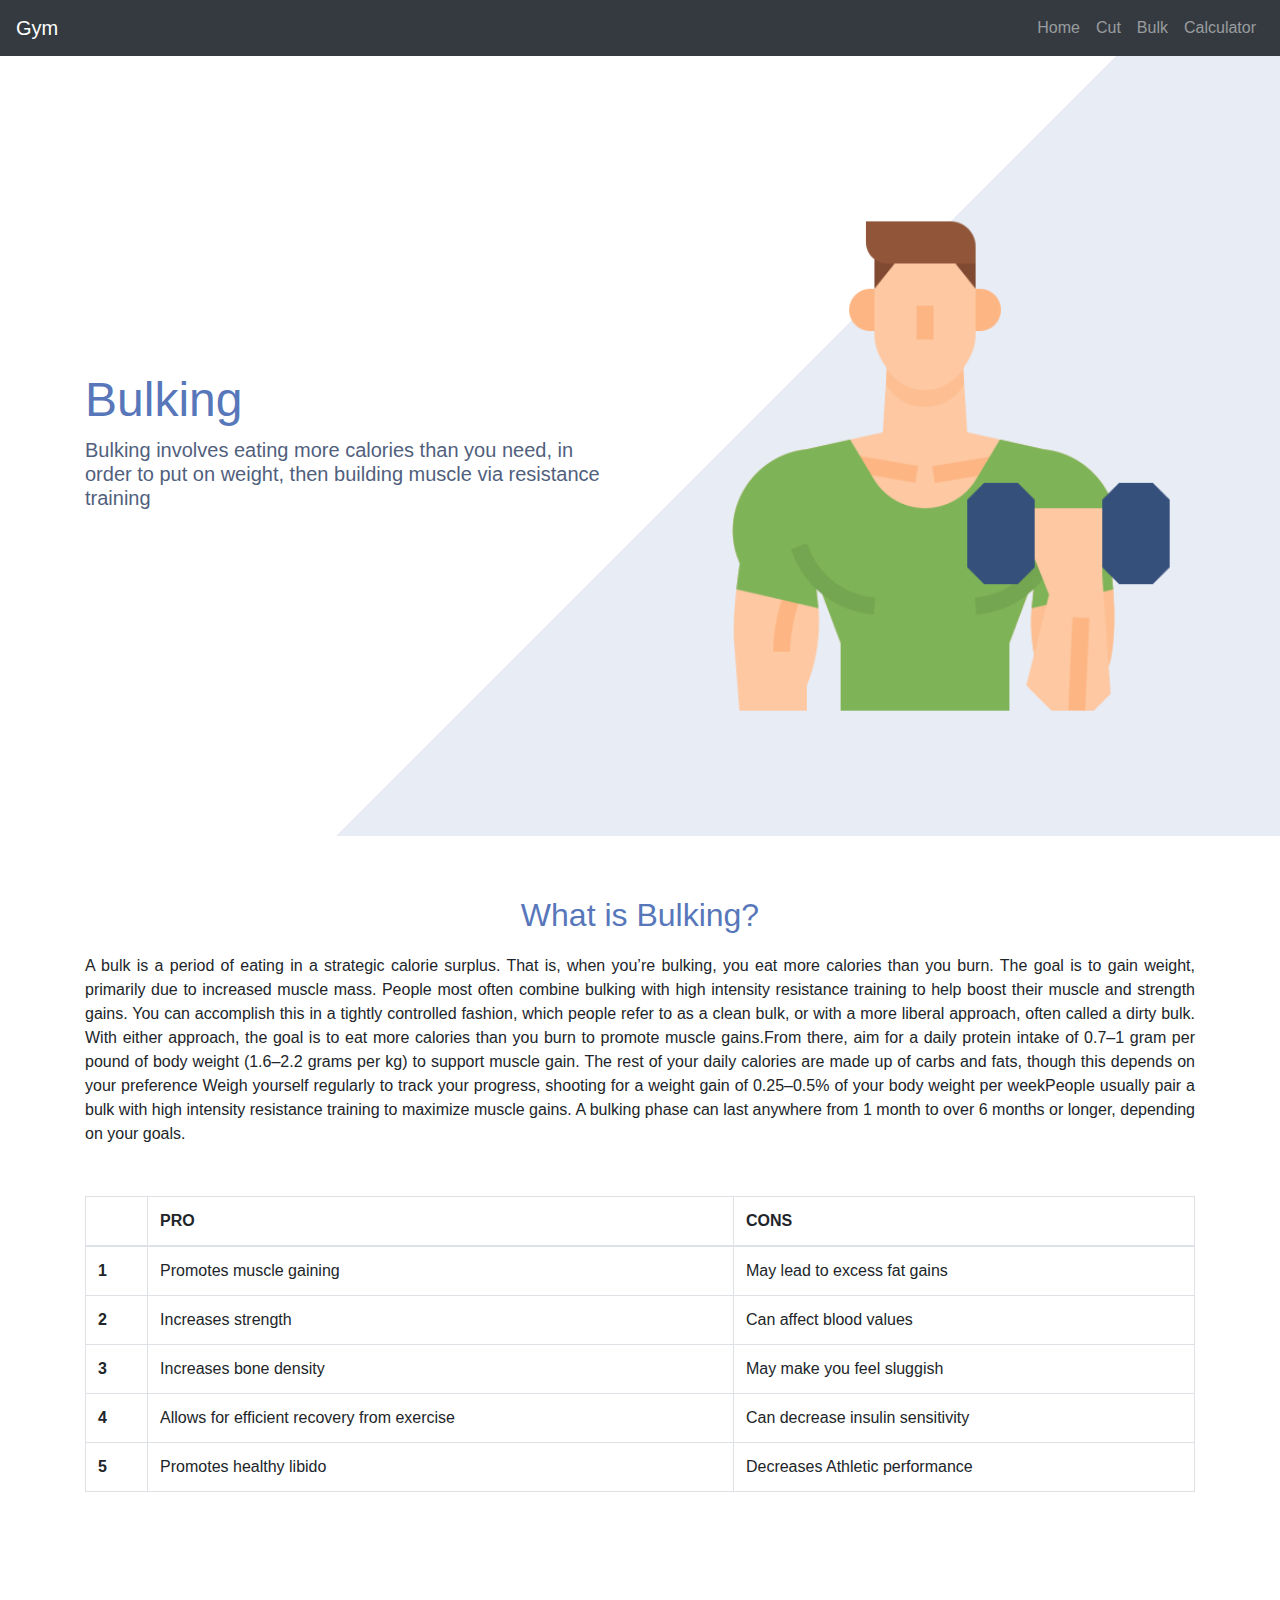
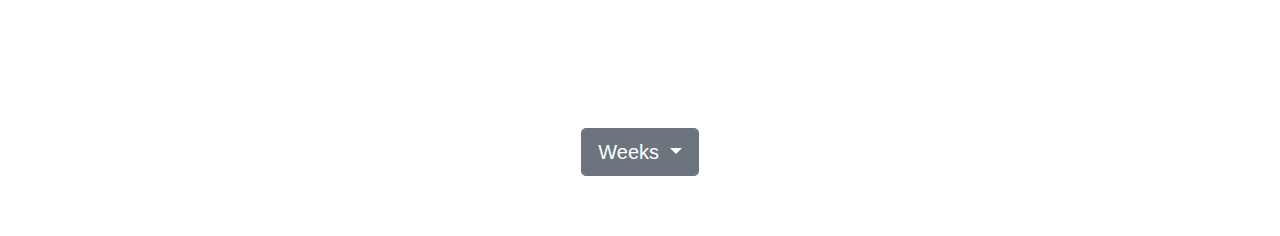
<file: bulk.html>
<!DOCTYPE html>
<html lang="en">
<head>
  <meta charset="UTF-8">
  <title>Bulk</title>
  <link rel="stylesheet" href="https://maxcdn.bootstrapcdn.com/bootstrap/4.0.0/css/bootstrap.min.css" integrity="sha384-Gn5384xqQ1aoWXA+058RXPxPg6fy4IWvTNh0E263XmFcJlSAwiGgFAW/dAiS6JXm" crossorigin="anonymous">
  <link rel="stylesheet" href="css/bulk.css">
</head>
<body>
<nav class="navbar bg-dark navbar-expand-lg navbar-dark">
  <a class="navbar-brand" href="">Gym</a>
  <button class="navbar-toggler" type="button" data-toggle="collapse" data-target="#navbarSupportedContent" aria-controls="navbarSupportedContent" aria-expanded="false" aria-label="Toggle navigation">
    <span class="navbar-toggler-icon"></span>
  </button>
  <div class="collapse navbar-collapse" id="navbarSupportedContent">
    <ul class="navbar-nav ml-auto">
      <li class="nav-item">
        <a class="nav-link" href="index.html">Home</a>
      </li>
      <li class="nav-item">
        <a class="nav-link" href="cut.html">Cut</a>
      </li>
      <li class="nav-item">
        <a class="nav-link" href="bulk.html">Bulk</a>
      </li>
      <li class="nav-item">
        <a class="nav-link" href="calindex.html">Calculator</a>
      </li>
    </ul>
  </div>
</nav>
<section id="hero" class="d-flex align-items-center">
  <div class="container">
    <div class="row">
      <div class="col-lg-6 d-lg-flex flex-lg-column justify-content-center align-items-stretch pt-5 pt-lg-0 order-2 order-lg-1" data-aos="fade-up">
        <div>
          <h1>Bulking</h1>
          <h2>Bulking involves eating more calories than you need, in order to put on weight, then building muscle via resistance training</h2>
        </div>
      </div>
      <div class="col-lg-6 d-lg-flex flex-lg-column align-items-stretch order-1 order-lg-2 hero-img" data-aos="fade-up">
        <img src="Image-Folder/bulkman.png" class="bulkman" alt="">
      </div>
    </div>
  </div>

</section>
<section id="features" class="features">
  <div class="container">
    <div class="section-title">
      <h2>What is Bulking?</h2>
      <p class="SP1">A bulk is a period of eating in a strategic calorie surplus. That is, when you’re bulking, you eat more calories than you burn. The goal is to gain weight, primarily due to increased muscle mass.
        People most often combine bulking with high intensity resistance training to help boost their muscle and strength gains.
        You can accomplish this in a tightly controlled fashion, which people refer to as a clean bulk, or with a more liberal approach, often called a dirty bulk.
        With either approach, the goal is to eat more calories than you burn to promote muscle gains.From there, aim for a daily protein intake of 0.7–1 gram per pound of body weight (1.6–2.2 grams per kg) to support muscle gain. The rest of your daily calories are made up of carbs and fats, though this depends on your preference
        Weigh yourself regularly to track your progress, shooting for a weight gain of 0.25–0.5% of your body weight per weekPeople usually pair a bulk with high intensity resistance training to maximize muscle gains.
        A bulking phase can last anywhere from 1 month to over 6 months or longer, depending on your goals.</p>
    </div>
  </div>
</section>
<section id="tablepro" class="tablepro">
  <div class="container">
    <table class="table table-bordered">
      <thead>
      <tr>
        <th scope="col"></th>
        <th scope="col">PRO</th>
        <th scope="col">CONS</th>
      </tr>
      </thead>
      <tbody>
      <tr>
        <th scope="row">1</th>
        <td>Promotes muscle gaining</td>
        <td>May lead to excess fat gains</td>
      </tr>
      <tr>
        <th scope="row">2</th>
        <td>Increases strength	</td>
        <td>Can affect blood values</td>
      </tr>
      <tr>
        <th scope="row">3</th>
        <td>Increases bone density	</td>
        <td>May make you feel sluggish</td>
      </tr>
      <tr>
        <th scope="row">4</th>
        <td>Allows for efficient recovery from exercise</td>
        <td>Can decrease insulin sensitivity</td>
      </tr>
      <tr>
        <th scope="row">5</th>
        <td>Promotes healthy libido</td>
        <td>Decreases Athletic performance</td>
      </tr>
      </tbody>
    </table>
  </div>
</section>
<section id="bulkdropdown" class="bulkdropdown">
  <div class="container">
    <div class="bulkdownn">
     <button class="btn btn-secondary btn-lg dropdown-toggle" type="button" data-toggle="dropdown" aria-haspopup="true" aria-expanded="false">
      Weeks
     </button>
     <div class="dropdown-menu" aria-labelledby="dropdownMenuButton">
      <a class="dropdown-item" href="bulkweeks/bulkweek1.html">Week 1 - 4</a>
      <a class="dropdown-item" href="bulkweeks/bulkweek2.html">Week 4 - 8</a>
      <a class="dropdown-item" href="bulkweeks/bulkweek3.html">Week 8 - 12</a>
     </div>
     </div>
   </div>
</section>

<script src="https://code.jquery.com/jquery-3.2.1.slim.min.js" integrity="sha384-KJ3o2DKtIkvYIK3UENzmM7KCkRr/rE9/Qpg6aAZGJwFDMVNA/GpGFF93hXpG5KkN" crossorigin="anonymous"></script>
<script src="https://cdnjs.cloudflare.com/ajax/libs/popper.js/1.12.9/umd/popper.min.js" integrity="sha384-ApNbgh9B+Y1QKtv3Rn7W3mgPxhU9K/ScQsAP7hUibX39j7fakFPskvXusvfa0b4Q" crossorigin="anonymous"></script>
<script src="https://maxcdn.bootstrapcdn.com/bootstrap/4.0.0/js/bootstrap.min.js" integrity="sha384-JZR6Spejh4U02d8jOt6vLEHfe/JQGiRRSQQxSfFWpi1MquVdAyjUar5+76PVCmYl" crossorigin="anonymous"></script>
</body>
</html>
</file>
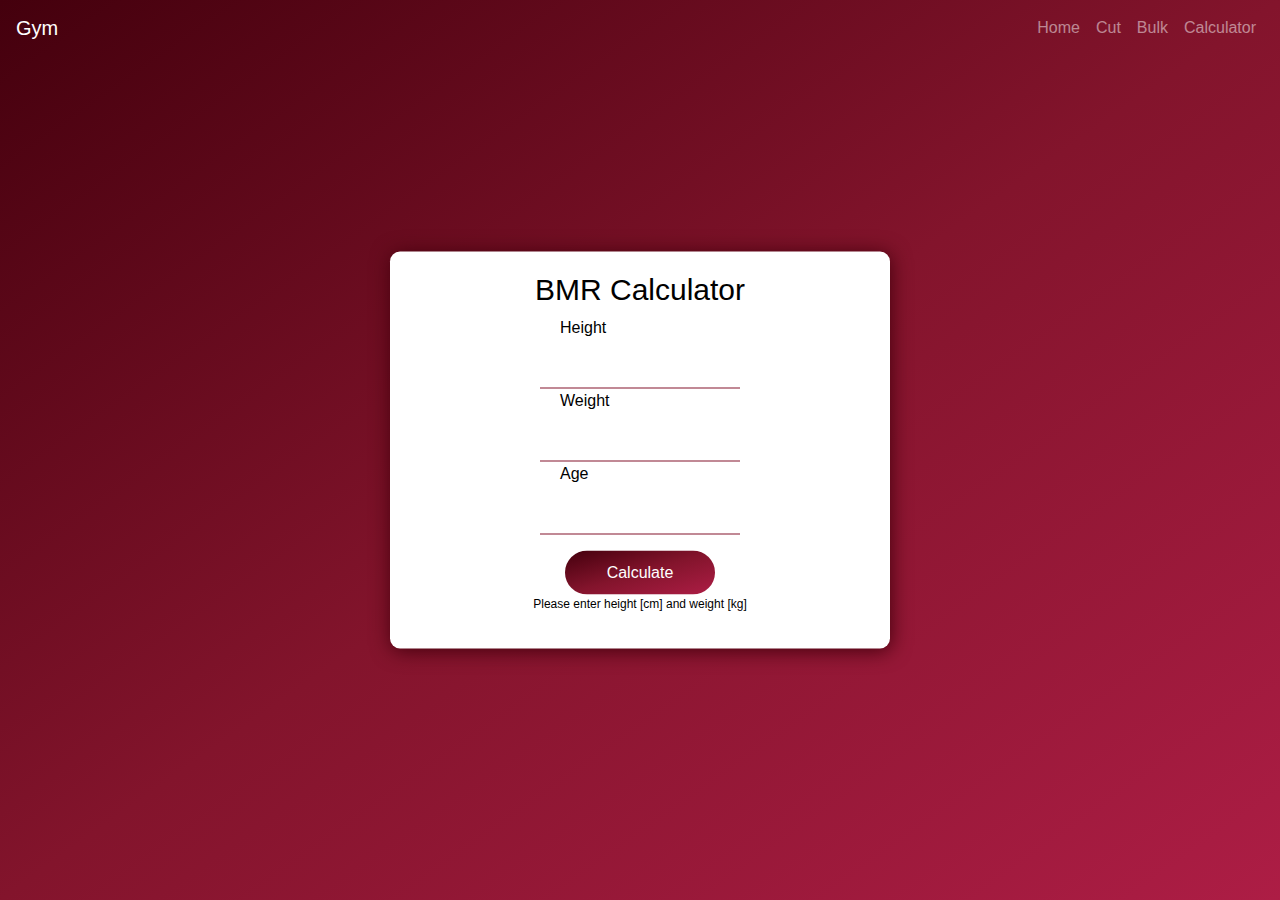
<file: calindex.html>
<!DOCTYPE html>
<html lang="en">
<head>
  <meta charset="UTF-8">
  <title>BMR Calculator</title>
  <link rel="stylesheet" href="https://maxcdn.bootstrapcdn.com/bootstrap/4.0.0/css/bootstrap.min.css" integrity="sha384-Gn5384xqQ1aoWXA+058RXPxPg6fy4IWvTNh0E263XmFcJlSAwiGgFAW/dAiS6JXm" crossorigin="anonymous">
  <link rel="stylesheet" href="css/calorie.css">
</head>
<body>
<nav class="navbar bg navbar-expand-lg navbar-dark">
  <a class="navbar-brand" href="">Gym</a>
  <button class="navbar-toggler" type="button" data-toggle="collapse" data-target="#navbarSupportedContent" aria-controls="navbarSupportedContent" aria-expanded="false" aria-label="Toggle navigation">
    <span class="navbar-toggler-icon"></span>
  </button>
  <div class="collapse navbar-collapse" id="navbarSupportedContent">
    <ul class="navbar-nav ml-auto">
      <li class="nav-item">
        <a class="nav-link" href="index.html">Home</a>
      </li>
      <li class="nav-item">
        <a class="nav-link" href="cut.html">Cut</a>
      </li>
      <li class="nav-item">
        <a class="nav-link" href="bulk.html">Bulk</a>
      </li>
      <li class="nav-item">
        <a class="nav-link" href="calindex.html">Calculator</a>
      </li>
    </ul>
  </div>
</nav>

<div class="container">
  <h2 class="h2title">BMR Calculator</h2>
  <p class="text">Height</p>
  <input type="text" id="h">
  <p class="text">Weight</p>
  <input type="text" id="w">
  <p class="text">Age</p>
  <input type="text" id="a">
  <p id="Results"></p>
  <button id="Btn"  onclick="BMR()">Calculate</button>
  <p id="info">Please enter height [cm] and weight [kg]</p>
</div>



<script src="js/calorie.js"></script>
<script src="https://code.jquery.com/jquery-3.2.1.slim.min.js" integrity="sha384-KJ3o2DKtIkvYIK3UENzmM7KCkRr/rE9/Qpg6aAZGJwFDMVNA/GpGFF93hXpG5KkN" crossorigin="anonymous"></script>
<script src="https://cdnjs.cloudflare.com/ajax/libs/popper.js/1.12.9/umd/popper.min.js" integrity="sha384-ApNbgh9B+Y1QKtv3Rn7W3mgPxhU9K/ScQsAP7hUibX39j7fakFPskvXusvfa0b4Q" crossorigin="anonymous"></script>
<script src="https://maxcdn.bootstrapcdn.com/bootstrap/4.0.0/js/bootstrap.min.js" integrity="sha384-JZR6Spejh4U02d8jOt6vLEHfe/JQGiRRSQQxSfFWpi1MquVdAyjUar5+76PVCmYl" crossorigin="anonymous"></script>



</body>
</html>
</file>
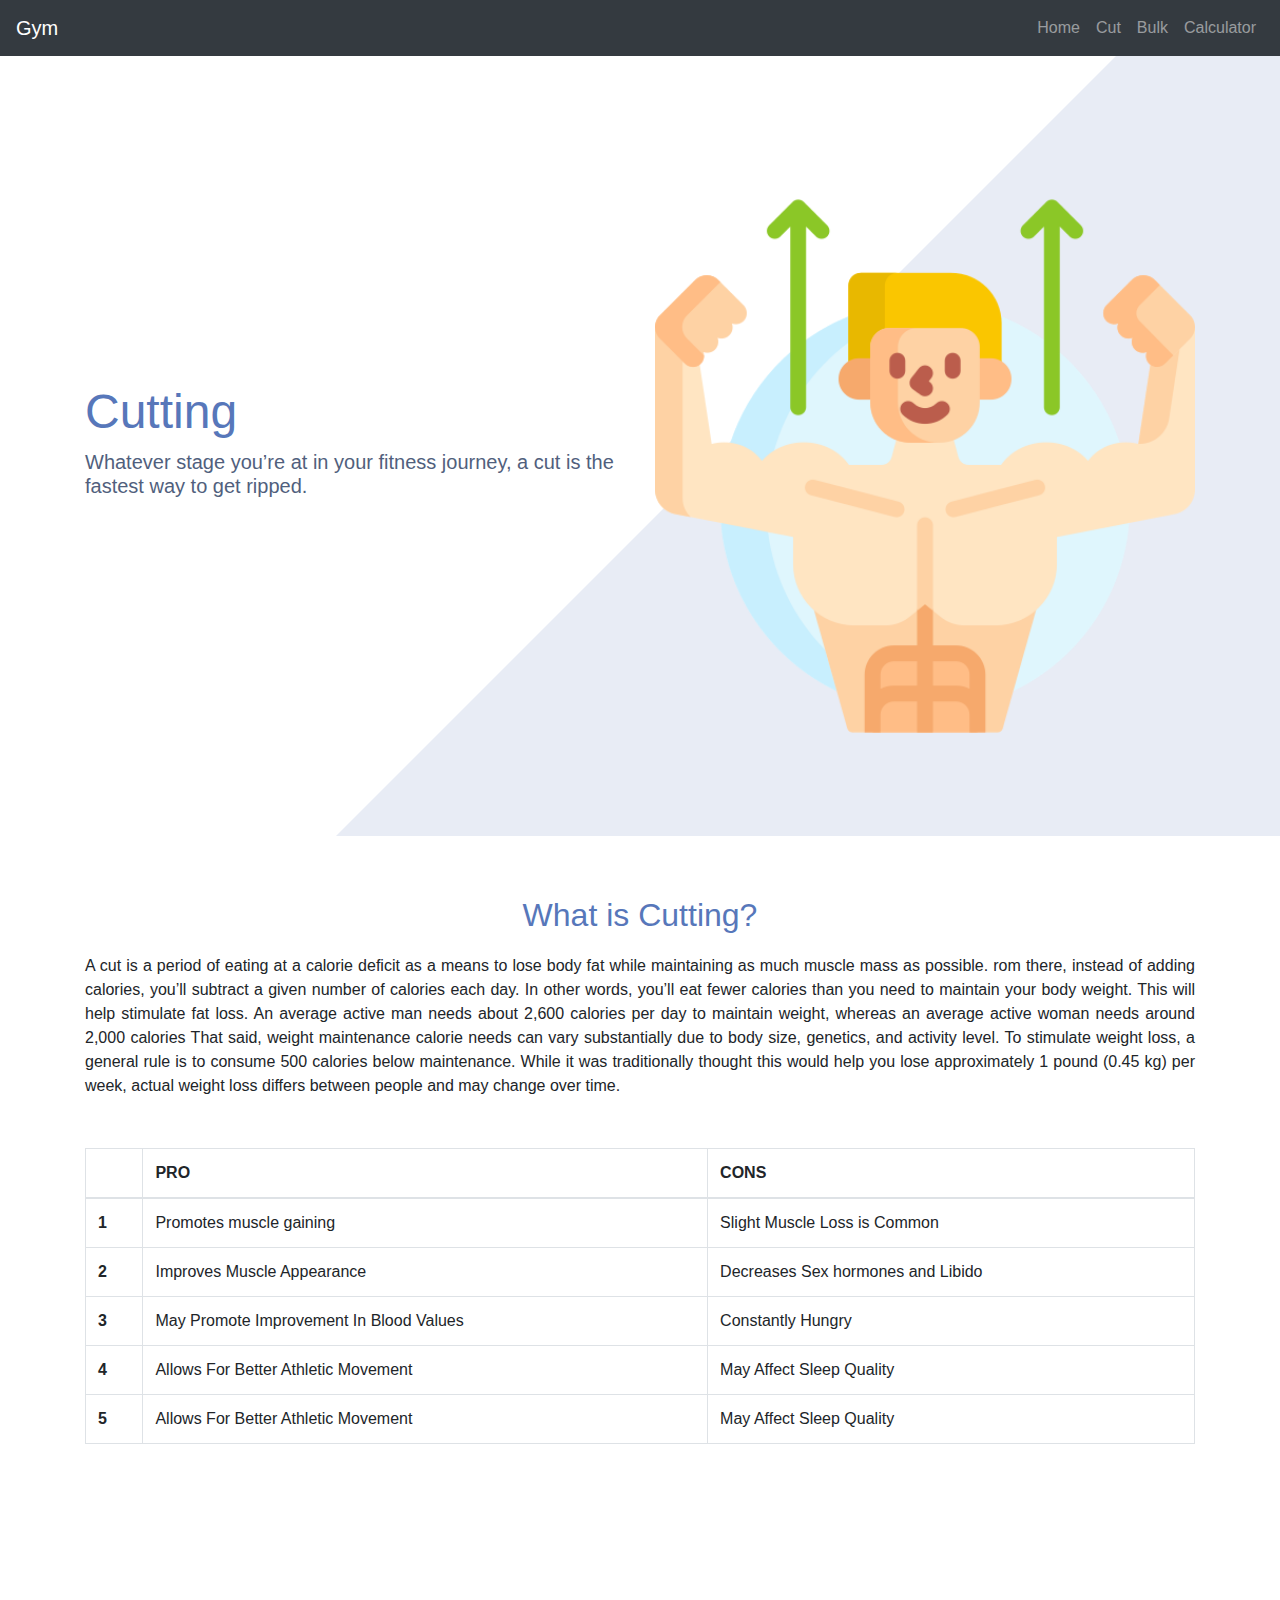
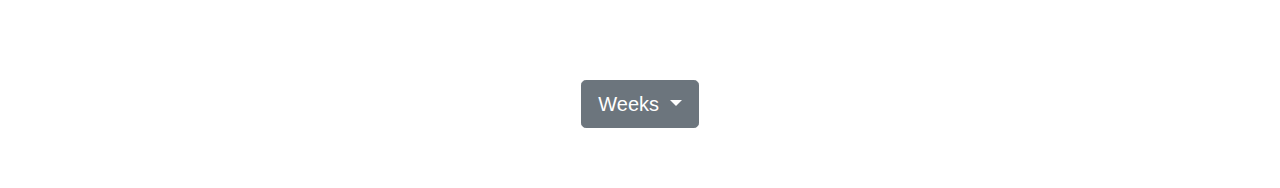
<file: cut.html>
<!DOCTYPE html>
<html lang="en">
<head>
  <meta charset="UTF-8">
  <title>Title</title>
  <link rel="stylesheet" href="https://maxcdn.bootstrapcdn.com/bootstrap/4.0.0/css/bootstrap.min.css" integrity="sha384-Gn5384xqQ1aoWXA+058RXPxPg6fy4IWvTNh0E263XmFcJlSAwiGgFAW/dAiS6JXm" crossorigin="anonymous">
  <link rel="stylesheet" href="css/cut1.css">
</head>
<body>
<nav class="navbar bg-dark navbar-expand-lg navbar-dark">
  <a class="navbar-brand" href="">Gym</a>
  <button class="navbar-toggler" type="button" data-toggle="collapse" data-target="#navbarSupportedContent" aria-controls="navbarSupportedContent" aria-expanded="false" aria-label="Toggle navigation">
    <span class="navbar-toggler-icon"></span>
  </button>
  <div class="collapse navbar-collapse" id="navbarSupportedContent">
    <ul class="navbar-nav ml-auto">
      <li class="nav-item">
        <a class="nav-link" href="index.html">Home</a>
      </li>
      <li class="nav-item">
        <a class="nav-link" href="cut.html">Cut</a>
      </li>
      <li class="nav-item">
        <a class="nav-link" href="bulk.html">Bulk</a>
      </li>
      <li class="nav-item">
        <a class="nav-link" href="calindex.html">Calculator</a>
      </li>
    </ul>
  </div>
</nav>
<section id="hero" class="d-flex align-items-center">
  <div class="container">
    <div class="row">
      <div class="col-lg-6 d-lg-flex flex-lg-column justify-content-center align-items-stretch pt-5 pt-lg-0 order-2 order-lg-1" data-aos="fade-up">
        <div>
          <h1>Cutting</h1>
          <h2>Whatever stage you’re at in your fitness journey, a cut is the fastest way to get ripped.</h2>
        </div>
      </div>
      <div class="col-lg-6 d-lg-flex flex-lg-column align-items-stretch order-1 order-lg-2 hero-img" data-aos="fade-up">
        <img src="Image-Folder/CutPHOTO.png" class="CutMuscle" alt="">
      </div>
    </div>
  </div>

</section>
<section id="features" class="features">
  <div class="container">
    <div class="section-title">
      <h2>What is Cutting?</h2>
      <p class="SP1">A cut is a period of eating at a calorie deficit
        as a means to lose body fat while maintaining as much muscle mass as possible.
        rom there, instead of adding calories, you’ll subtract a given number of calories each day.
        In other words, you’ll eat fewer calories than you need to maintain your body weight. This will help stimulate fat
        loss. An average active man needs about 2,600 calories per day to maintain weight, whereas an average active woman
        needs around 2,000 calories That said, weight maintenance calorie needs can vary substantially due to body size,
        genetics, and activity level. To stimulate weight loss, a general rule is to consume 500 calories below maintenance.
        While it was traditionally thought this would help you lose approximately 1 pound (0.45 kg) per week, actual weight
        loss differs between people and may change over time.</p>
    </div>
  </div>
</section>
<section id="tablepro" class="tablepro">
  <div class="container">
    <table class="table table-bordered">
      <thead>
      <tr>
        <th scope="col"></th>
        <th scope="col">PRO</th>
        <th scope="col">CONS</th>
      </tr>
      </thead>
      <tbody>
      <tr>
        <th scope="row">1</th>
        <td>Promotes muscle gaining</td>
        <td>Slight Muscle Loss is Common</td>
      </tr>
      <tr>
        <th scope="row">2</th>
        <td>Improves Muscle Appearance</td>
        <td>Decreases Sex hormones and Libido</td>
      </tr>
      <tr>
        <th scope="row">3</th>
        <td>May Promote Improvement In Blood Values</td>
        <td>Constantly Hungry</td>
      </tr>
      <tr>
        <th scope="row">4</th>
        <td>Allows For Better Athletic Movement</td>
        <td>May Affect Sleep Quality</td>
      </tr>
      <tr>
        <th scope="row">5</th>
        <td>Allows For Better Athletic Movement</td>
        <td>May Affect Sleep Quality</td>
      </tr>
      </tbody>
    </table>
  </div>
</section>
<section id="bulkdropdown" class="bulkdropdown">
  <div class="container">
    <div class="bulkdownn">
      <button class="btn btn-secondary btn-lg dropdown-toggle" type="button" data-toggle="dropdown" aria-haspopup="true" aria-expanded="false">
        Weeks
      </button>
      <div class="dropdown-menu" aria-labelledby="dropdownMenuButton">
        <a class="dropdown-item" href="cutweeks/Week1Cut.html">Week 1 - 3</a>
        <a class="dropdown-item" href="cutweeks/Week2Cut.html">Week 4 - 8</a>
        <a class="dropdown-item" href="cutweeks/Week3Cut.html">Week 8 - 12</a>
      </div>
    </div>
  </div>
</section>






<script src="https://code.jquery.com/jquery-3.2.1.slim.min.js" integrity="sha384-KJ3o2DKtIkvYIK3UENzmM7KCkRr/rE9/Qpg6aAZGJwFDMVNA/GpGFF93hXpG5KkN" crossorigin="anonymous"></script>
<script src="https://cdnjs.cloudflare.com/ajax/libs/popper.js/1.12.9/umd/popper.min.js" integrity="sha384-ApNbgh9B+Y1QKtv3Rn7W3mgPxhU9K/ScQsAP7hUibX39j7fakFPskvXusvfa0b4Q" crossorigin="anonymous"></script>
<script src="https://maxcdn.bootstrapcdn.com/bootstrap/4.0.0/js/bootstrap.min.js" integrity="sha384-JZR6Spejh4U02d8jOt6vLEHfe/JQGiRRSQQxSfFWpi1MquVdAyjUar5+76PVCmYl" crossorigin="anonymous"></script>
 </body>
</html>
</file>
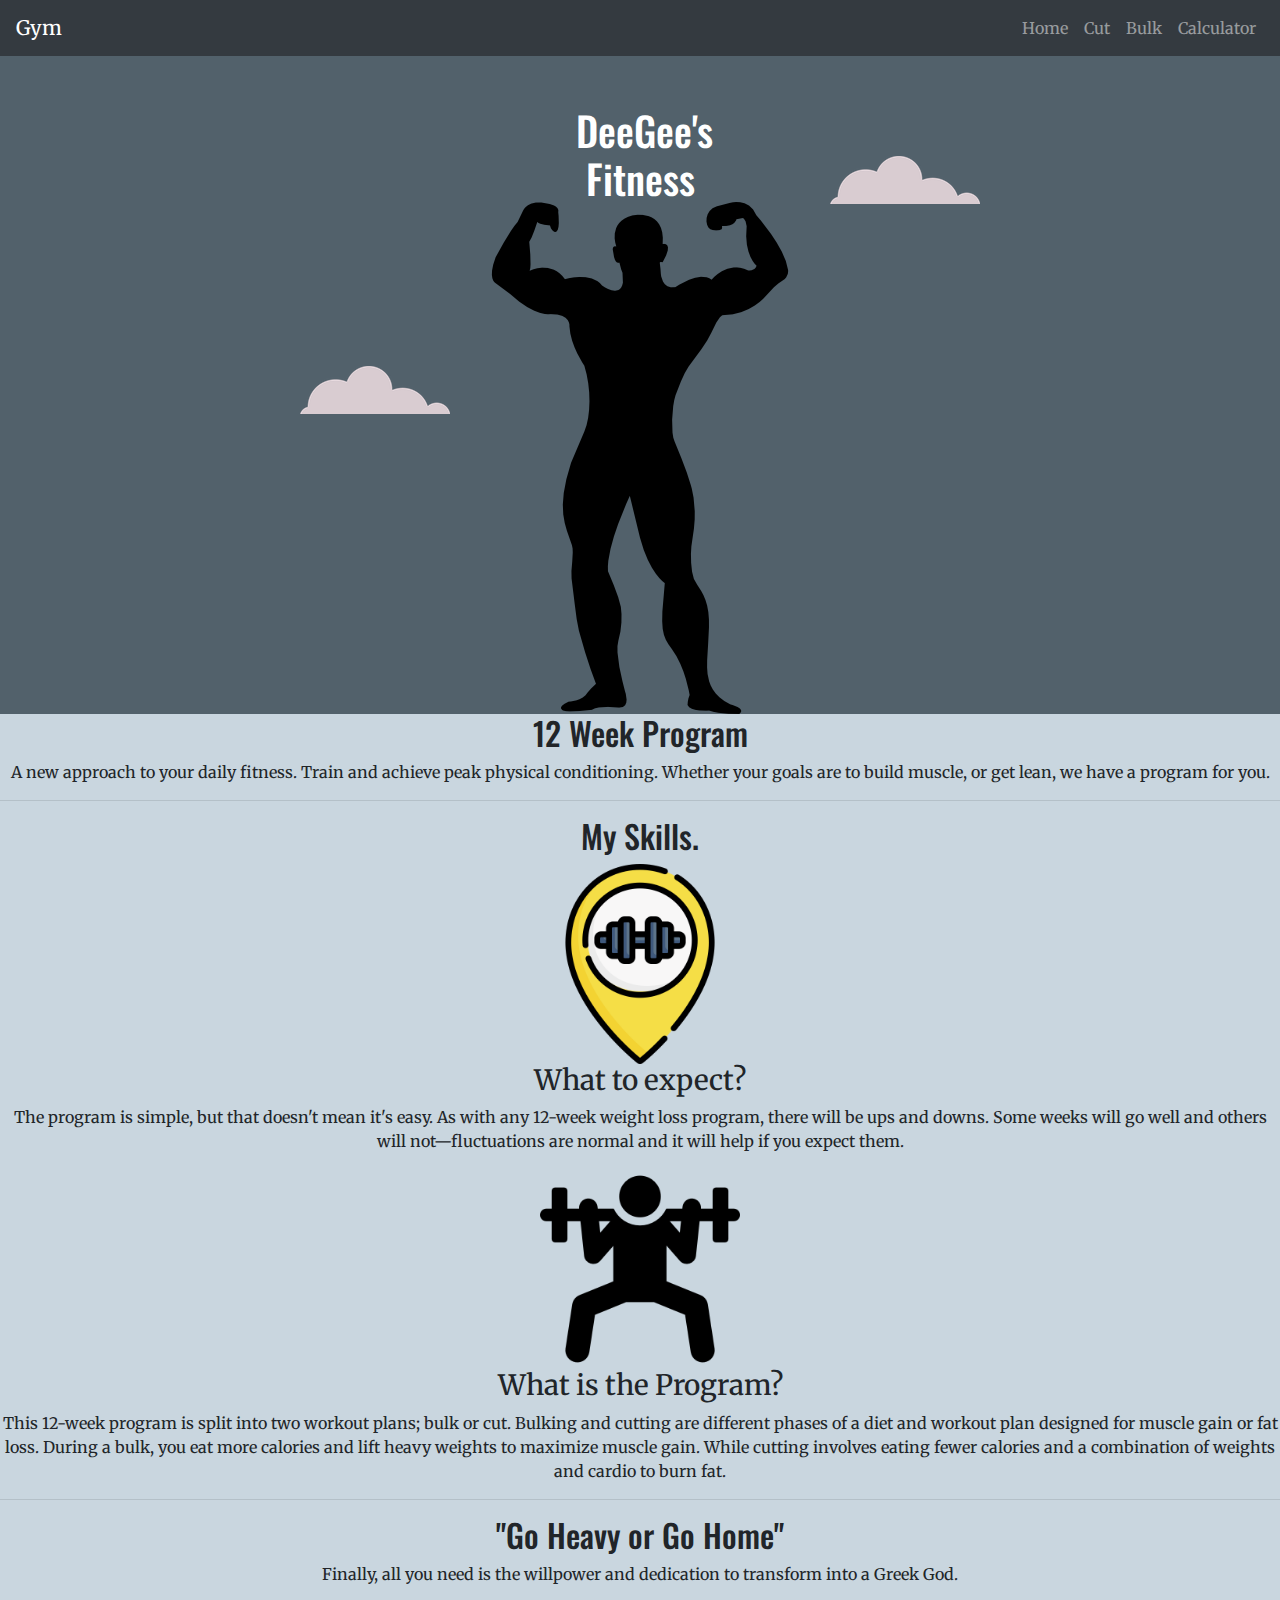
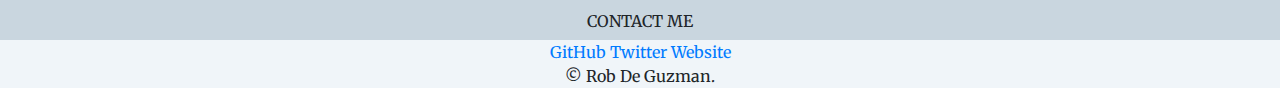
<file: Home1.html>
<!DOCTYPE html>
<html lang="en" xmlns="http://www.w3.org/1999/html">
<head>
  <meta charset="UTF-8">
  <title>Home Page</title>
  <link rel="stylesheet" href="https://stackpath.bootstrapcdn.com/bootstrap/4.4.1/css/bootstrap.min.css" integrity="sha384-Vkoo8x4CGsO3+Hhxv8T/Q5PaXtkKtu6ug5TOeNV6gBiFeWPGFN9MuhOf23Q9Ifjh" crossorigin="anonymous">
  <link rel="stylesheet" href="css/home1.css">
  <link rel="preconnect" href="https://fonts.googleapis.com">
  <link rel="preconnect" href="https://fonts.gstatic.com" crossorigin>
  <link href="https://fonts.googleapis.com/css2?family=Merriweather&family=Moon+Dance&family=Oswald&display=swap" rel="stylesheet">
</head>
<body>
<nav class="navbar bg-dark navbar-expand-lg navbar-dark">
  <a class="navbar-brand" href="">Gym</a>
  <button class="navbar-toggler" type="button" data-toggle="collapse" data-target="#navbarSupportedContent" aria-controls="navbarSupportedContent" aria-expanded="false" aria-label="Toggle navigation">
    <span class="navbar-toggler-icon"></span>
  </button>
  <div class="collapse navbar-collapse" id="navbarSupportedContent">
    <ul class="navbar-nav ml-auto">
      <li class="nav-item">
        <a class="nav-link" href="index.html">Home</a>
      </li>
      <li class="nav-item">
        <a class="nav-link" href="cut.html">Cut</a>
      </li>
      <li class="nav-item">
        <a class="nav-link" href="bulk.html">Bulk</a>
      </li>
      <li class="nav-item">
        <a class="nav-link" href="calindex.html">Calculator</a>
      </li>
    </ul>
  </div>
</nav>
<div class="Top-Container">
  <img class="TopCloud" src="Image-Folder/cloud.png" alt="Top Cloud">
  <h1 class="HeadText">DeeGee's Fitness</h1>
  <img class="BottomCloud" src="Image-Folder/cloud.png" alt="Bottom Cloud">
  <img class="MuscleGuy" src="Image-Folder/MuscleGuy.png" alt="MuscleMan">
</div>
<div class="middle-container">
  <div class="profile">

    <h2>12 Week Program</h2>
    <p>A new approach to your daily fitness. Train and achieve peak physical conditioning. Whether your goals are to build muscle, or get lean, we have a program for you.</p>
  </div>
  <hr>
  <div class="skills">
    <h2>My Skills.</h2>
    <div class="skill-row">
      <img class="barbellimg" src="Image-Folder/barbell.png" alt="Barbell Photo">
      <h3>What to expect?</h3>
      <p>The program is simple, but that doesn't mean it's easy. As with any 12-week weight loss program, there will be ups and downs. Some weeks will go well and others will not—fluctuations are normal and it will help if you expect them.</p>
    </div>
    <div class="skill-row">
      <img class="SquatIMG"src="Image-Folder/squat.png" alt="Squat">
      <h3>What is the Program?</h3>
      <p>This 12-week program is split into two workout plans; bulk or cut. Bulking and cutting are different phases of a diet and workout plan designed for muscle gain or fat loss. During a bulk, you eat more calories and lift heavy weights to maximize muscle gain. While cutting involves eating fewer calories and a combination of weights and cardio to burn fat. </p>
    </div>
  </div>
  <hr>
  <div class="contact-me">
    <h2>"Go Heavy or Go Home"</h2>
    <p>Finally, all you need is the willpower and dedication to transform into a Greek God.</p>
    <a class="btn" href="mailto:dmjrob17@gmail.com">CONTACT ME</a>
  </div>
</div>
<div class="bottom-container">
  <a class="footer-link" href="https://github.com/RobDeguzman/">GitHub</a>
  <a class="footer-link" href="https://twitter.com/">Twitter</a>
  <a class="footer-link" href="https://www.appbrewery.co/">Website</a>
  <p>© Rob De Guzman.</p>
</div>
<script src="https://code.jquery.com/jquery-3.2.1.slim.min.js" integrity="sha384-KJ3o2DKtIkvYIK3UENzmM7KCkRr/rE9/Qpg6aAZGJwFDMVNA/GpGFF93hXpG5KkN" crossorigin="anonymous"></script>
<script src="https://cdnjs.cloudflare.com/ajax/libs/popper.js/1.12.9/umd/popper.min.js" integrity="sha384-ApNbgh9B+Y1QKtv3Rn7W3mgPxhU9K/ScQsAP7hUibX39j7fakFPskvXusvfa0b4Q" crossorigin="anonymous"></script>
<script src="https://maxcdn.bootstrapcdn.com/bootstrap/4.0.0/js/bootstrap.min.js" integrity="sha384-JZR6Spejh4U02d8jOt6vLEHfe/JQGiRRSQQxSfFWpi1MquVdAyjUar5+76PVCmYl" crossorigin="anonymous"></script>
</body>
</html>
</file>
<file: css/bulk.css>
#hero {
    width: 100%;
    position: relative;
    overflow: hidden;
    padding: 140px 0 100px 0;
}
#hero::before {
    content: "";
    position: absolute;
    right: -100%;
    top: 20%;
    width: 250%;
    height: 200%;
    z-index: -1;
    background-color: #e8ecf5;
    transform: skewY(135deg);
}
#hero h1 {
    margin: 0 0 10px 0;
    font-size: 48px;
    font-weight: 500;
    line-height: 56px;
    color: #5777ba;
    font-family: "Poppins", sans-serif;
}
#hero h2 {
    color: #515f7d;
    margin-bottom: 50px;
    font-size: 20px;
}
#hero .download-btn {
    font-family: "Raleway", sans-serif;
    font-weight: 500;
    font-size: 15px;
    display: inline-block;
    padding: 8px 24px 10px 46px;
    border-radius: 3px;
    transition: 0.5s;
    color: #fff;
    background: #47536e;
    position: relative;
}
#hero .download-btn:hover {
    background: #5777ba;
}
#hero .download-btn i {
    font-size: 20px;
    position: absolute;
    left: 18px;
    top: 8.5px;
}
#hero .download-btn + .download-btn {
    margin-left: 20px;
}
@media (max-width: 991px) {
    #hero {
        text-align: center;
    }
    #hero .download-btn + .download-btn {
        margin: 0 10px;
    }
    #hero .hero-img {
        text-align: center;
    }
    #hero .hero-img img {
        width: 60%;
    }
}
@media (max-width: 768px) {
    #hero h1 {
        font-size: 28px;
        line-height: 36px;
    }
    #hero h2 {
        font-size: 18px;
        line-height: 24px;
        margin-bottom: 30px;
    }
    #hero .hero-img img {
        width: 70%;
    }
}

@media (max-width: 575px) {
    #hero .hero-img img {
        width: 80%;
    }
}
section {
    padding: 60px 0;
    overflow: hidden;
}

.section-bg {
    background-color: #f2f5fa;
}

.section-title {
    text-align: center;
    padding-bottom: 30px;
}
.section-title h2 {
    font-size: 32px;
    font-weight: 400;
    margin-bottom: 20px;
    padding-bottom: 0;
    color: #5777ba;
    font-family: "Poppins", sans-serif;
}
.section-title p {
    margin-bottom: 0;
}

.features .content {
    padding: 30px 0;
}
.features .content .icon-box {
    margin-top: 25px;
}
.features .content .icon-box h4 {
    font-size: 20px;
    font-weight: 700;
    margin: 5px 0 10px 60px;
}
.features .content .icon-box i {
    font-size: 48px;
    float: left;
    color: #5777ba;
}
.features .content .icon-box p {
    font-size: 15px;
    color: #979aa1;
    margin-left: 60px;
}
.SP1 {
    text-align: justify;
}
@media (max-width: 991px) {
    .features .image {
        text-align: center;
    }
    .features .image img {
        max-width: 80%;
    }
}
@media (max-width: 667px) {
    .features .image img {
        max-width: 100%;
    }
}
.tablepro {
    position: relative;
    bottom: 100px;
}
.container {
    margin: auto;
    display: flex;
    top: 500px;
}
.bulkdownn {
    display: grid;
    text-align: center;
    margin: auto;
}
</file>
<file: css/calorie.css>
.navbar-custom {
    background-color: lightgreen;
}
.navbar-custom .navbar-text {
    color: white;
}

body {
    margin: 0;
    padding: 0;
    text-align: center;
    font-family: sans-serif;
    background-image: linear-gradient(to bottom right,#44000D,#83142C,#AD1D45);
    min-height: 100vh;
    color: black;
}
.container {
    width: 500px;
    position: absolute;
    top: 50%;
    left: 50%;
    transform: translate(-50%,-50%);
    background-color: white;
    padding: 20px;
    border-radius: 10px;
    box-shadow: 1px 2px 20px #44000D;
}
.h2title {
    font-size: 30px;
    font-weight: 500;
}
.text {
    text-align: left;
    margin-left: 150px;
}

#w, #h, #a{
    color: #83142C;
    text-align: left;
    font-size: 20px;
    font-weight: 200;
    outline: 0;
    border: none;
    background: none;
    border-bottom: 1px solid;
    width: 200px;
}

#w:focus, #h:focus, #a:focus{
    border-bottom: 2px solid #83142C;
    width: 300px;
    transition: 0.5s;
}
#Results {
font-size: 14px;

}
#Btn {
    font-family: inherit;
    border: none;
    color: white;
    background-image: linear-gradient(to bottom right,#44000D,#83142C,#AD1D45);
    width: 150px;
    padding: 10px;
    border-radius: 30px;
    outline: none;
    cursor: pointer;
}
#Btn:hover{
    box-shadow: 1px 1px 10px #83142C;
}
#info {
    font-size: 12px;
    font-family: inherit;
}
</file>
<file: css/cut1.css>
#hero {
    width: 100%;
    position: relative;
    overflow: hidden;
    padding: 140px 0 100px 0;
}
#hero::before {
    content: "";
    position: absolute;
    right: -100%;
    top: 20%;
    width: 250%;
    height: 200%;
    z-index: -1;
    background-color: #e8ecf5;
    transform: skewY(135deg);
}
#hero h1 {
    margin: 0 0 10px 0;
    font-size: 48px;
    font-weight: 500;
    line-height: 56px;
    color: #5777ba;
    font-family: "Poppins", sans-serif;
}
#hero h2 {
    color: #515f7d;
    margin-bottom: 50px;
    font-size: 20px;
}
#hero .download-btn {
    font-family: "Raleway", sans-serif;
    font-weight: 500;
    font-size: 15px;
    display: inline-block;
    padding: 8px 24px 10px 46px;
    border-radius: 3px;
    transition: 0.5s;
    color: #fff;
    background: #47536e;
    position: relative;
}
#hero .download-btn:hover {
    background: #5777ba;
}
#hero .download-btn i {
    font-size: 20px;
    position: absolute;
    left: 18px;
    top: 8.5px;
}
#hero .download-btn + .download-btn {
    margin-left: 20px;
}
@media (max-width: 991px) {
    #hero {
        text-align: center;
    }
    #hero .download-btn + .download-btn {
        margin: 0 10px;
    }
    #hero .hero-img {
        text-align: center;
    }
    #hero .hero-img img {
        width: 60%;
    }
}
@media (max-width: 768px) {
    #hero h1 {
        font-size: 28px;
        line-height: 36px;
    }
    #hero h2 {
        font-size: 18px;
        line-height: 24px;
        margin-bottom: 30px;
    }
    #hero .hero-img img {
        width: 70%;
    }
}

@media (max-width: 575px) {
    #hero .hero-img img {
        width: 80%;
    }
}
section {
    padding: 60px 0;
    overflow: hidden;
}

.section-bg {
    background-color: #f2f5fa;
}

.section-title {
    text-align: center;
    padding-bottom: 30px;
}
.section-title h2 {
    font-size: 32px;
    font-weight: 400;
    margin-bottom: 20px;
    padding-bottom: 0;
    color: #5777ba;
    font-family: "Poppins", sans-serif;
}
.section-title p {
    margin-bottom: 0;
}

.features .content {
    padding: 30px 0;
}
.features .content .icon-box {
    margin-top: 25px;
}
.features .content .icon-box h4 {
    font-size: 20px;
    font-weight: 700;
    margin: 5px 0 10px 60px;
}
.features .content .icon-box i {
    font-size: 48px;
    float: left;
    color: #5777ba;
}
.features .content .icon-box p {
    font-size: 15px;
    color: #979aa1;
    margin-left: 60px;
}
.SP1 {
    text-align: justify;
}
@media (max-width: 991px) {
    .features .image {
        text-align: center;
    }
    .features .image img {
        max-width: 80%;
    }
}
@media (max-width: 667px) {
    .features .image img {
        max-width: 100%;
    }
}
.tablepro {
    position: relative;
    bottom: 100px;
}
.container {
    margin: auto;
    display: flex;
    top: 500px;
}
.bulkdownn {
    display: grid;
    text-align: center;
    margin: auto;
}
</file>
<file: css/home1.css>
body {
    margin: 0;
    font-family:'Merriweather', serif;
    text-align: center;
}
.HeadText {
    width: 10%;
    margin: 0 auto 0 auto;
    font-family: 'Oswald', sans-serif;
    color: white;
}
h1 {
    width: 10%;
    margin: 0 auto 0 auto;
    font-family: 'Oswald', sans-serif;
}
h2 {
    font-family: 'Oswald', sans-serif;
}
h3 {

}

.Top-Container {
    background-color: #52616B;
    text-align: center;
    position: relative;
    padding-top: 50px;
}
.TopCloud {
    position: absolute;
    right: 300px;
    top: 100px;

}
.BottomCloud {
    position: absolute;
    left: 300px;
    bottom: 300px;
}
.MainRob {
    width: 10%;
    margin: 0 auto 0 auto;
}
.barbellimg {
    height: 200px;
    width: 200px
}
.guitarimg {
    height: 200px;
    width: 200px
}

.middle-container {
    background: #C9D6DF;
}
.bottom-container {
    background: #F0F5F9;
}
.SquatIMG {
    height: 200px;
    width: 200px;
}
</file>
